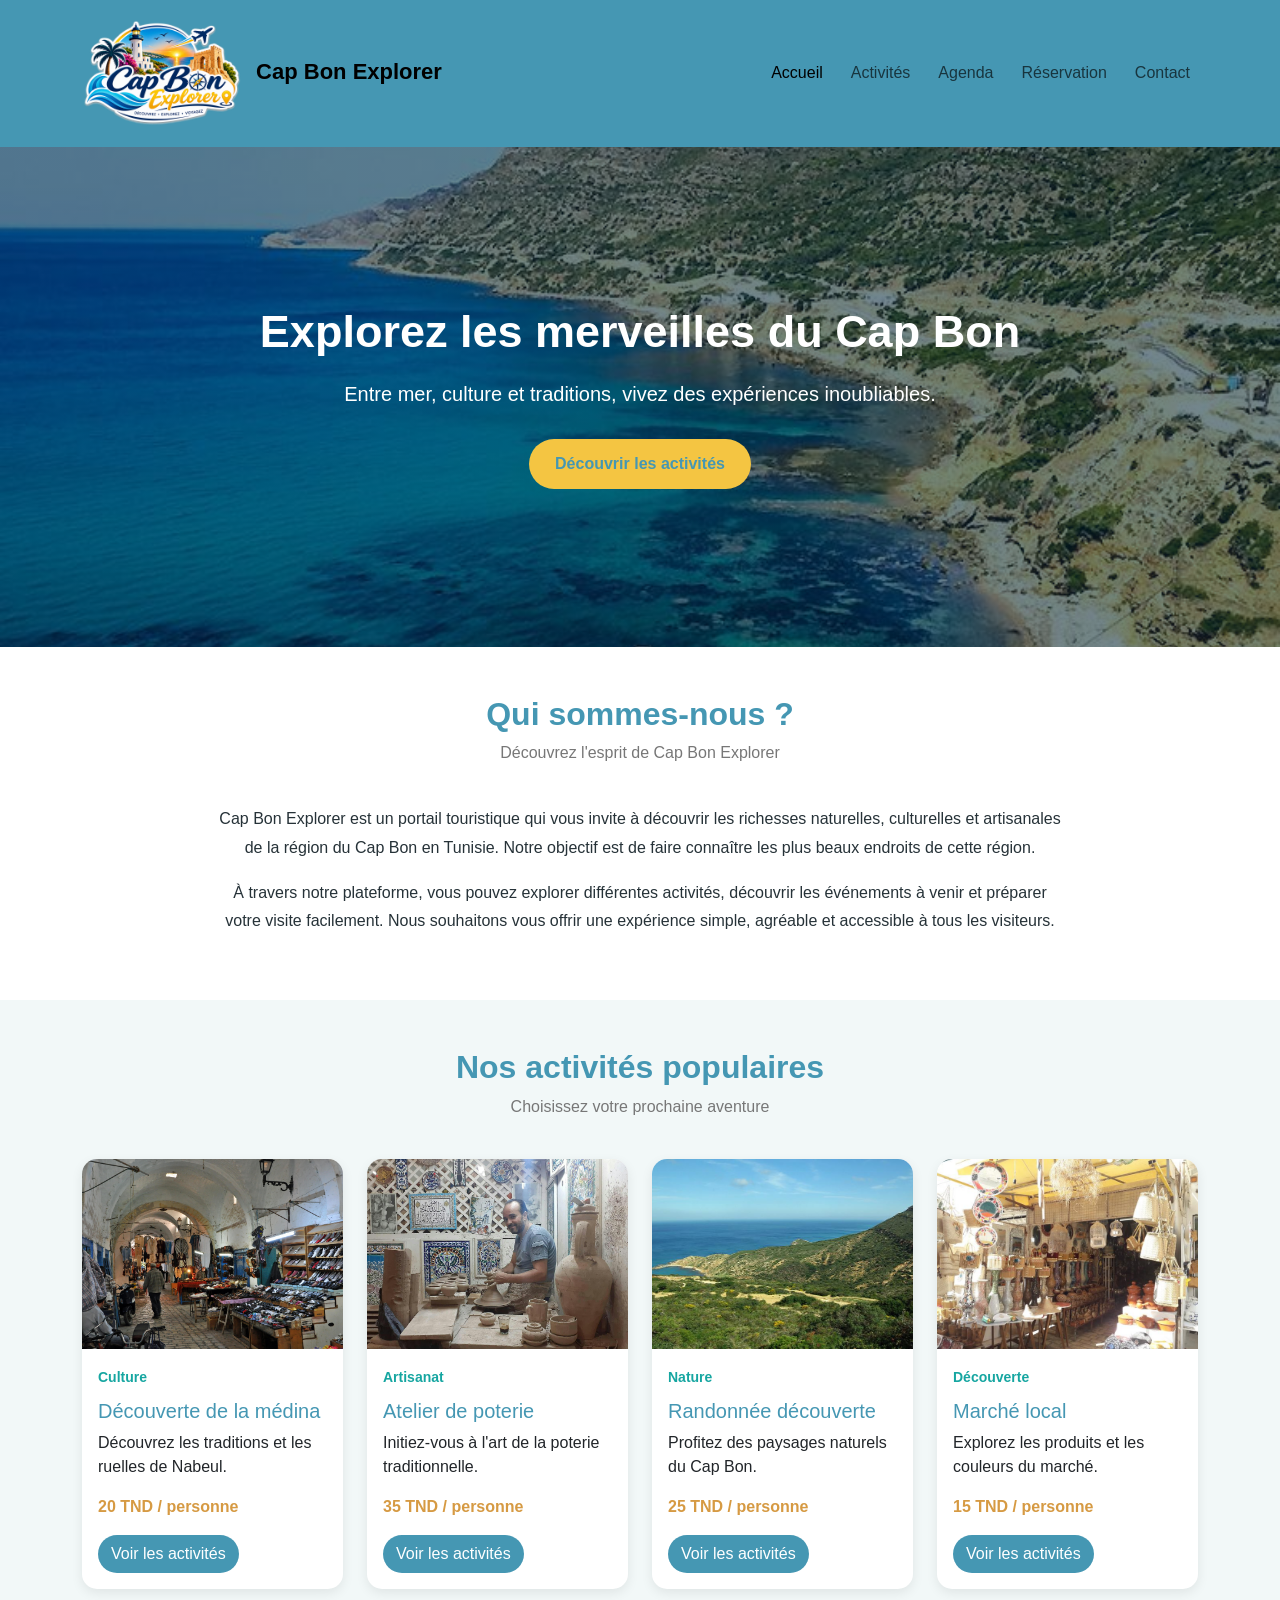
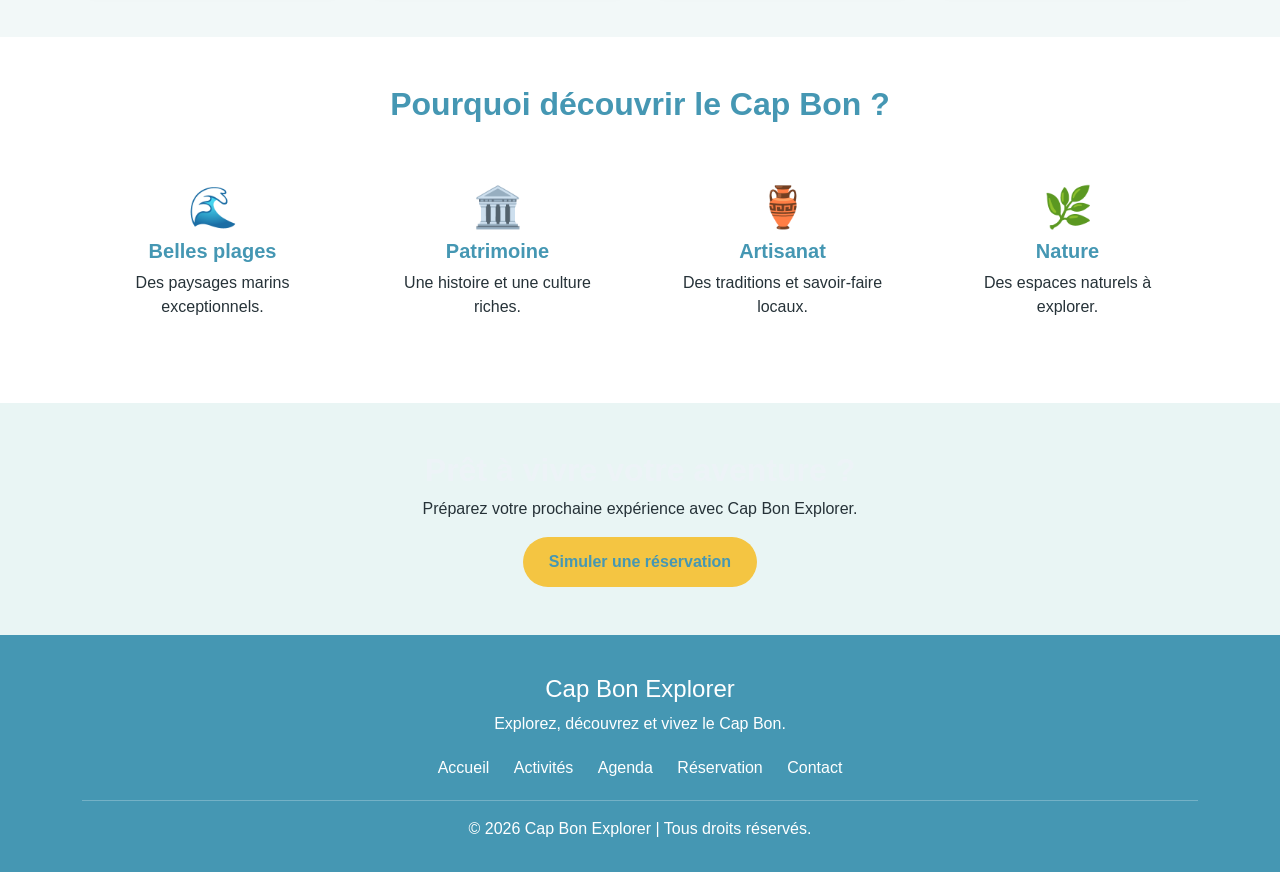
<file: index.html>
<!DOCTYPE html>
<html lang="fr">

<head>
    <meta charset="UTF-8">
    <meta name="viewport" content="width=device-width, initial-scale=1.0">

    <title>Cap Bon Explorer | Accueil</title>

    <!-- Bootstrap -->
    <link href="https://cdn.jsdelivr.net/npm/bootstrap@5.3.3/dist/css/bootstrap.min.css"
          rel="stylesheet">

    <!-- Notre CSS -->
    <link rel="stylesheet" href="style.css">

</head>

<body>

    <!-- HEADER -->
    <header>

        <nav class="navbar navbar-expand-lg ">
            <div class="container">

                <a class="navbar-brand" href="index.html">
                    <img src="loogo.png"
                         alt="Logo Cap Bon Explorer"
                         width="160" id="i1">
                    Cap Bon Explorer
                </a>

                <button class="navbar-toggler"
                        type="button"
                        data-bs-toggle="collapse"
                        data-bs-target="#menu">

                    <span class="navbar-toggler-icon"></span>

                </button>

                <div class="collapse navbar-collapse" id="menu">

                    <ul class="navbar-nav ms-auto">

                        <li class="nav-item">
                            <a class="nav-link active" href="index.html">
                                Accueil
                            </a>
                        </li>

                        <li class="nav-item">
                            <a class="nav-link" href="activites.html">
                                Activités
                            </a>
                        </li>

                        <li class="nav-item">
                            <a class="nav-link" href="agenda.html">
                                Agenda
                            </a>
                        </li>

                        <li class="nav-item">
                            <a class="nav-link" href="reservation.html">
                                Réservation
                            </a>
                        </li>

                        <li class="nav-item">
                            <a class="nav-link" href="contact.html">
                                Contact
                            </a>
                        </li>

                    </ul>

                </div>

            </div>
        </nav>

    </header>


    <!-- SECTION HERO -->
    <main>

        <section class="hero">

            <div class="container text-center">

                <h1>Explorez les merveilles du Cap Bon</h1>

                <p>
                    Entre mer, culture et traditions,
                    vivez des expériences inoubliables.
                </p>

                <a href="activites.html" class="btn btn-explorer">
                    Découvrir les activités
                </a>

            </div>

        </section>


        <!-- QUI SOMMES-NOUS -->
        <section class="container py-5">

            <div class="section-title">
                <h2>Qui sommes-nous ?</h2>
                <p>Découvrez l'esprit de Cap Bon Explorer</p>
            </div>

            <div class="about-text">

                <p>
                    Cap Bon Explorer est un portail touristique
                    qui vous invite à découvrir les richesses
                    naturelles, culturelles et artisanales
                    de la région du Cap Bon en Tunisie.
                    Notre objectif est de faire connaître
                    les plus beaux endroits de cette région.
                </p>

                <p>
                    À travers notre plateforme, vous pouvez
                    explorer différentes activités, découvrir
                    les événements à venir et préparer votre
                    visite facilement. Nous souhaitons vous
                    offrir une expérience simple, agréable
                    et accessible à tous les visiteurs.
                </p>

            </div>

        </section>


        <!-- ACTIVITES POPULAIRES -->
        <section class="activities-section py-5">

            <div class="container">

                <div class="section-title">
                    <h2>Nos activités populaires</h2>
                    <p>Choisissez votre prochaine aventure</p>
                </div>

                <div class="row g-4">

                    <!-- Activité 1 -->
                    <div class="col-md-6 col-lg-3">

                        <div class="card activity-card h-100">

                            <img src="medina.jpg"
                                 class="card-img-top"
                                 alt="Médina de Nabeul">

                            <div class="card-body">

                                <span class="category">
                                    Culture
                                </span>

                                <h5 class="card-title">
                                    Découverte de la médina
                                </h5>

                                <p class="card-text">
                                    Découvrez les traditions
                                    et les ruelles de Nabeul.
                                </p>

                                <p class="price">20 TND / personne</p>

                                <a href="activites.html"
                                   class="btn btn-details">
                                    Voir les activités
                                </a>

                            </div>

                        </div>

                    </div>


                    <!-- Activité 2 -->
                    <div class="col-md-6 col-lg-3">

                        <div class="card activity-card h-100">

                            <img src="pottery.jpg"
                                 class="card-img-top"
                                 alt="Atelier de poterie">

                            <div class="card-body">

                                <span class="category">
                                    Artisanat
                                </span>

                                <h5 class="card-title">
                                    Atelier de poterie
                                </h5>

                                <p class="card-text">
                                    Initiez-vous à l'art
                                    de la poterie traditionnelle.
                                </p>

                                <p class="price">35 TND / personne</p>

                                <a href="activites.html"
                                   class="btn btn-details">
                                    Voir les activités
                                </a>

                            </div>

                        </div>

                    </div>


                    <!-- Activité 3 -->
                    <div class="col-md-6 col-lg-3">

                        <div class="card activity-card h-100">

                            <img src="nature.jpg"
                                 class="card-img-top"
                                 alt="Paysage naturel du Cap Bon">

                            <div class="card-body">

                                <span class="category">
                                    Nature
                                </span>

                                <h5 class="card-title">
                                    Randonnée découverte
                                </h5>

                                <p class="card-text">
                                    Profitez des paysages
                                    naturels du Cap Bon.
                                </p>

                                <p class="price">25 TND / personne</p>

                                <a href="activites.html"
                                   class="btn btn-details">
                                    Voir les activités
                                </a>

                            </div>

                        </div>

                    </div>


                    <!-- Activité 4 -->
                    <div class="col-md-6 col-lg-3">

                        <div class="card activity-card h-100">

                            <img src="marché.jpg"
                                 class="card-img-top"
                                 alt="Marché traditionnel de Nabeul">

                            <div class="card-body">

                                <span class="category">
                                    Découverte
                                </span>

                                <h5 class="card-title">
                                    Marché local
                                </h5>

                                <p class="card-text">
                                    Explorez les produits
                                    et les couleurs du marché.
                                </p>

                                <p class="price">15 TND / personne</p>

                                <a href="activites.html"
                                   class="btn btn-details">
                                    Voir les activités
                                </a>

                            </div>

                        </div>

                    </div>

                </div>

            </div>

        </section>


        <!-- POURQUOI LE CAP BON -->
        <section class="container py-5">

            <div class="section-title">
                <h2>Pourquoi découvrir le Cap Bon ?</h2>
            </div>

            <div class="row g-4 text-center">

                <div class="col-md-3">
                    <div class="advantage">
                        <h3>🌊</h3>
                        <h5>Belles plages</h5>
                        <p>Des paysages marins exceptionnels.</p>
                    </div>
                </div>

                <div class="col-md-3">
                    <div class="advantage">
                        <h3>🏛️</h3>
                        <h5>Patrimoine</h5>
                        <p>Une histoire et une culture riches.</p>
                    </div>
                </div>

                <div class="col-md-3">
                    <div class="advantage">
                        <h3>🏺</h3>
                        <h5>Artisanat</h5>
                        <p>Des traditions et savoir-faire locaux.</p>
                    </div>
                </div>

                <div class="col-md-3">
                    <div class="advantage">
                        <h3>🌿</h3>
                        <h5>Nature</h5>
                        <p>Des espaces naturels à explorer.</p>
                    </div>
                </div>

            </div>

        </section>


        <!-- APPEL A L'ACTION -->
        <section class="reservation-banner text-center py-5">

            <div class="container">

                <h2>Prêt à vivre votre aventure ?</h2>

                <p>
                    Préparez votre prochaine expérience
                    avec Cap Bon Explorer.
                </p>

                <a href="reservation.html" class="btn btn-explorer">
                    Simuler une réservation
                </a>

            </div>

        </section>

    </main>


    <!-- FOOTER -->
    <footer class="footer">

        <div class="container text-center">

            <h4>Cap Bon Explorer</h4>

            <p>
                Explorez, découvrez et vivez le Cap Bon.
            </p>

            <div class="footer-links">

                <a href="index.html">Accueil</a>
                <a href="activites.html">Activités</a>
                <a href="agenda.html">Agenda</a>
                <a href="reservation.html">Réservation</a>
                <a href="contact.html">Contact</a>

            </div>

            <hr>

            <p>
                © 2026 Cap Bon Explorer |
                Tous droits réservés.
            </p>

        </div>

    </footer>


    <!-- Bootstrap JavaScript -->
    <script src="https://cdn.jsdelivr.net/npm/bootstrap@5.3.3/dist/js/bootstrap.bundle.min.js">
    </script>

</body>
</html>
</file>
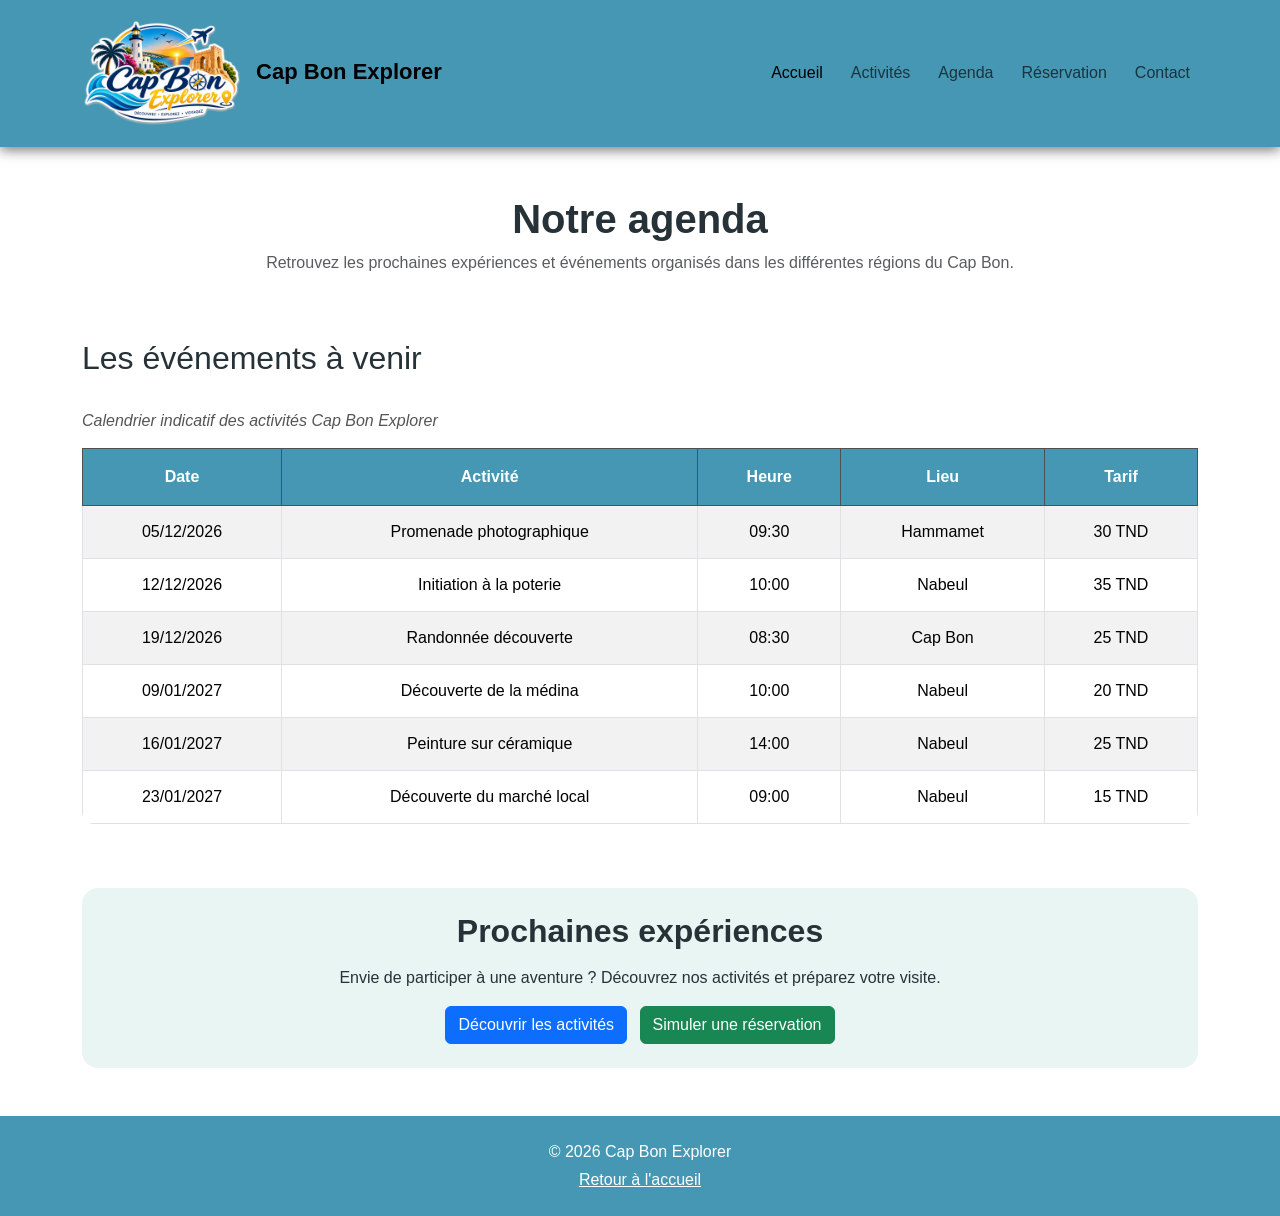
<file: agenda.html>
<!DOCTYPE html>
<html lang="fr">

<head>
    <meta charset="UTF-8">
    <meta name="viewport" content="width=device-width, initial-scale=1.0">

    <title>Agenda | Cap Bon Explorer</title>

    <!-- Bootstrap CSS -->
    <link href="https://cdn.jsdelivr.net/npm/bootstrap@5.3.3/dist/css/bootstrap.min.css"
          rel="stylesheet">

    <!-- CSS personnalisé -->
    <link rel="stylesheet" href="style.css">
</head>

<body>

    <!-- NAVBAR -->
    <header>

        <nav class="navbar navbar-expand-lg ">
            <div class="container">

                <a class="navbar-brand" href="index.html">
                    <img src="loogo.png"
                         alt="Logo Cap Bon Explorer"
                         width="160" id="i1">
                    Cap Bon Explorer
                </a>

                <button class="navbar-toggler"
                        type="button"
                        data-bs-toggle="collapse"
                        data-bs-target="#menu">

                    <span class="navbar-toggler-icon"></span>

                </button>

                <div class="collapse navbar-collapse" id="menu">

                    <ul class="navbar-nav ms-auto">

                        <li class="nav-item">
                            <a class="nav-link active" href="index.html">
                                Accueil
                            </a>
                        </li>

                        <li class="nav-item">
                            <a class="nav-link" href="activites.html">
                                Activités
                            </a>
                        </li>

                        <li class="nav-item">
                            <a class="nav-link" href="agenda.html">
                                Agenda
                            </a>
                        </li>

                        <li class="nav-item">
                            <a class="nav-link" href="reservation.html">
                                Réservation
                            </a>
                        </li>

                        <li class="nav-item">
                            <a class="nav-link" href="contact.html">
                                Contact
                            </a>
                        </li>

                    </ul>

                </div>

            </div>
        </nav>

    </header>

    <!-- CONTENU PRINCIPAL -->
    <main>

        <!-- TITRE -->
        <section class="container text-center py-5">

            <h1 class="fw-bold">Notre agenda</h1>

            <p class="text-muted">
                Retrouvez les prochaines expériences et événements
                organisés dans les différentes régions du Cap Bon.
            </p>

        </section>


        <!-- TABLEAU DES EVENEMENTS -->
        <section class="container mb-5">

            <h2 class="mb-4">Les événements à venir</h2>

            <div class="table-responsive">

                <table class="table table-striped table-hover
                              table-bordered text-center align-middle">

                    <caption class="caption-top">
                        Calendrier indicatif des activités Cap Bon Explorer
                    </caption>

                    <thead class="table-dark">

                        <tr>
                            <th>Date</th>
                            <th>Activité</th>
                            <th>Heure</th>
                            <th>Lieu</th>
                            <th>Tarif</th>
                        </tr>

                    </thead>

                    <tbody>

                        <tr>
                            <td>05/12/2026</td>
                            <td>Promenade photographique</td>
                            <td>09:30</td>
                            <td>Hammamet</td>
                            <td>30 TND</td>
                        </tr>

                        <tr>
                            <td>12/12/2026</td>
                            <td>Initiation à la poterie</td>
                            <td>10:00</td>
                            <td>Nabeul</td>
                            <td>35 TND</td>
                        </tr>

                        <tr>
                            <td>19/12/2026</td>
                            <td>Randonnée découverte</td>
                            <td>08:30</td>
                            <td>Cap Bon</td>
                            <td>25 TND</td>
                        </tr>

                        <tr>
                            <td>09/01/2027</td>
                            <td>Découverte de la médina</td>
                            <td>10:00</td>
                            <td>Nabeul</td>
                            <td>20 TND</td>
                        </tr>

                        <tr>
                            <td>16/01/2027</td>
                            <td>Peinture sur céramique</td>
                            <td>14:00</td>
                            <td>Nabeul</td>
                            <td>25 TND</td>
                        </tr>

                        <tr>
                            <td>23/01/2027</td>
                            <td>Découverte du marché local</td>
                            <td>09:00</td>
                            <td>Nabeul</td>
                            <td>15 TND</td>
                        </tr>

                    </tbody>

                </table>

            </div>

        </section>


        <!-- PROCHAINES EXPERIENCES -->
        <section class="container mb-5">

            <div class="p-4 rounded-4 text-center"
                 style="background-color: #e8f5f2;">

                <h2 class="fw-bold mb-3">
                    Prochaines expériences
                </h2>

                <p>
                    Envie de participer à une aventure ?
                    Découvrez nos activités et préparez votre visite.
                </p>

                <a href="activites.html"
                   class="btn btn-primary me-2">
                    Découvrir les activités
                </a>

                <a href="reservation.html"
                   class="btn btn-success">
                    Simuler une réservation
                </a>

            </div>

        </section>

    </main>


    <!-- FOOTER -->
    <footer class="text-center text-white py-4"
            style="background-color: #4597b3;">

        <p class="mb-1">© 2026 Cap Bon Explorer</p>

        <a href="index.html" class="text-white">
            Retour à l'accueil
        </a>

    </footer>


    <!-- Bootstrap JS -->
    <script src="https://cdn.jsdelivr.net/npm/bootstrap@5.3.3/dist/js/bootstrap.bundle.min.js">
    </script>

</body>
</html>
</file>
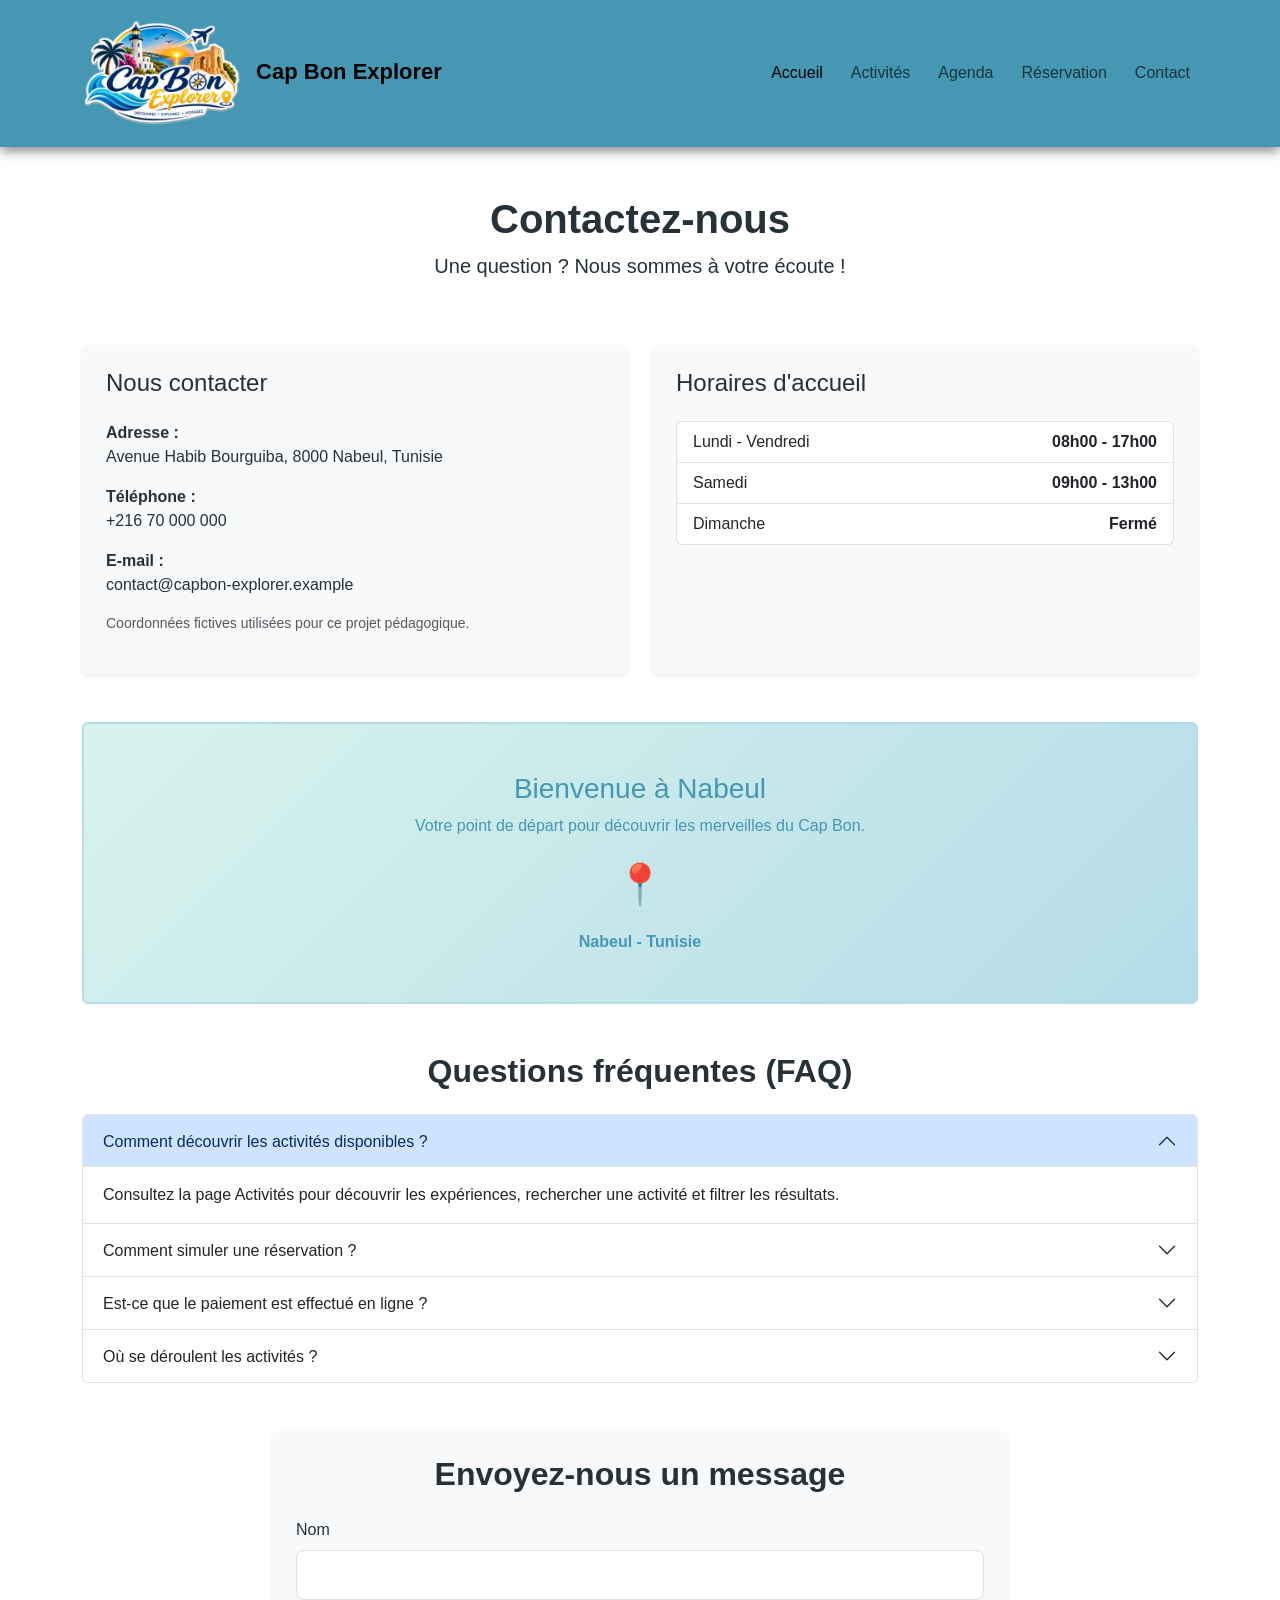
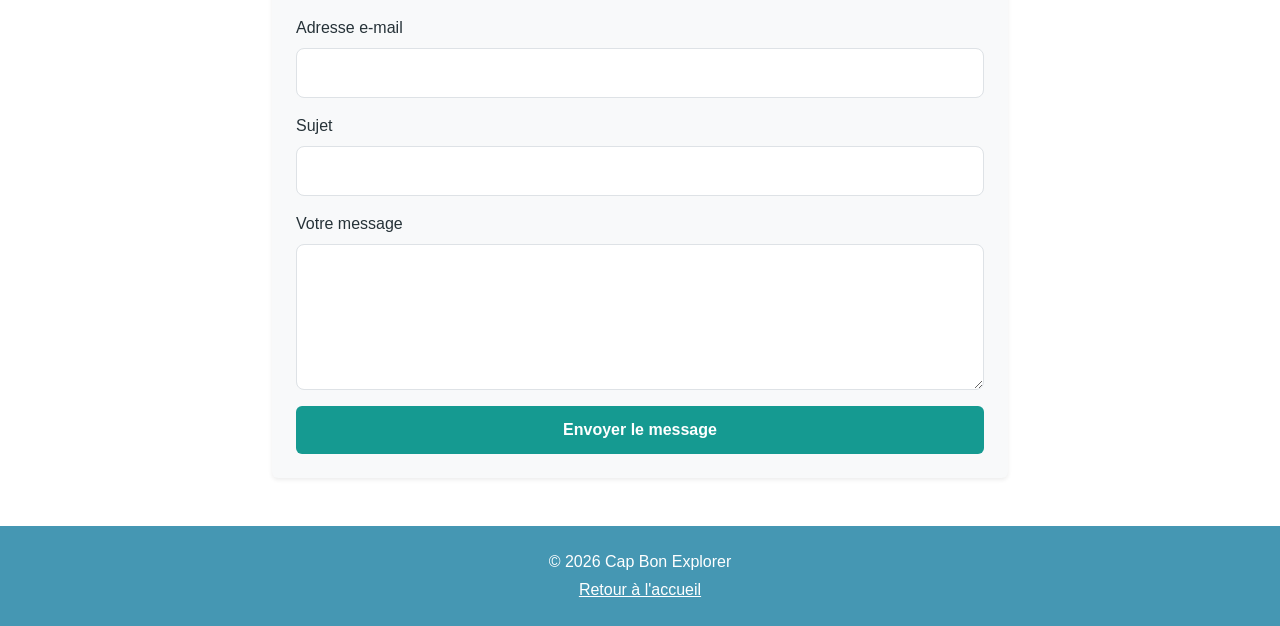
<file: contact.html>
<!DOCTYPE html>
<html lang="fr">
<head>
    <meta charset="UTF-8">
    <meta name="viewport" content="width=device-width, initial-scale=1.0">
    <title>Contact et FAQ | Cap Bon Explorer</title>

    <!-- Bootstrap -->
    <link href="https://cdn.jsdelivr.net/npm/bootstrap@5.3.3/dist/css/bootstrap.min.css" rel="stylesheet">

    <!-- Notre CSS -->
    <link rel="stylesheet" href="style.css">
</head>

<body>

    <!-- En-tête et navigation -->
    <header>

        <nav class="navbar navbar-expand-lg ">
            <div class="container">

                <a class="navbar-brand" href="index.html">
                    <img src="loogo.png"
                         alt="Logo Cap Bon Explorer"
                         width="160" id="i1">
                    Cap Bon Explorer
                </a>

                <button class="navbar-toggler"
                        type="button"
                        data-bs-toggle="collapse"
                        data-bs-target="#menu">

                    <span class="navbar-toggler-icon"></span>

                </button>

                <div class="collapse navbar-collapse" id="menu">

                    <ul class="navbar-nav ms-auto">

                        <li class="nav-item">
                            <a class="nav-link active" href="index.html">
                                Accueil
                            </a>
                        </li>

                        <li class="nav-item">
                            <a class="nav-link" href="activites.html">
                                Activités
                            </a>
                        </li>

                        <li class="nav-item">
                            <a class="nav-link" href="agenda.html">
                                Agenda
                            </a>
                        </li>

                        <li class="nav-item">
                            <a class="nav-link" href="reservation.html">
                                Réservation
                            </a>
                        </li>

                        <li class="nav-item">
                            <a class="nav-link" href="contact.html">
                                Contact
                            </a>
                        </li>

                    </ul>

                </div>

            </div>
        </nav>

    </header>

    <main>

        <!-- Titre de la page -->
        <section class="text-center py-5">
            <div class="container">
                <h1 class="fw-bold">Contactez-nous</h1>
                <p class="lead">
                    Une question ? Nous sommes à votre écoute !
                </p>
            </div>
        </section>

        <!-- Coordonnées et horaires -->
        <section class="container mb-5">
            <div class="row g-4">

                <div class="col-md-6">
                    <div class="p-4 bg-light rounded shadow-sm h-100">
                        <h2 class="h4 mb-4">Nous contacter</h2>

                        <p>
                            <strong>Adresse :</strong><br>
                            Avenue Habib Bourguiba, 8000 Nabeul, Tunisie
                        </p>

                        <p>
                            <strong>Téléphone :</strong><br>
                            +216 70 000 000
                        </p>

                        <p>
                            <strong>E-mail :</strong><br>
                            contact@capbon-explorer.example
                        </p>

                        <p class="text-muted small">
                            Coordonnées fictives utilisées pour ce projet pédagogique.
                        </p>
                    </div>
                </div>

                <div class="col-md-6">
                    <div class="p-4 bg-light rounded shadow-sm h-100">
                        <h2 class="h4 mb-4">Horaires d'accueil</h2>

                        <ul class="list-group">
                            <li class="list-group-item d-flex justify-content-between">
                                Lundi - Vendredi
                                <strong>08h00 - 17h00</strong>
                            </li>

                            <li class="list-group-item d-flex justify-content-between">
                                Samedi
                                <strong>09h00 - 13h00</strong>
                            </li>

                            <li class="list-group-item d-flex justify-content-between">
                                Dimanche
                                <strong>Fermé</strong>
                            </li>
                        </ul>
                    </div>
                </div>

            </div>
        </section>

        <!-- Illustration statique -->
        <section class="container mb-5">
            <div class="contact-map text-center p-5 rounded">
                <h2 class="h3">Bienvenue à Nabeul</h2>
                <p class="mb-0">
                    Votre point de départ pour découvrir les merveilles du Cap Bon.
                </p>
                <p class="mt-3 fs-1">📍</p>
                <span class="fw-bold">Nabeul - Tunisie</span>
            </div>
        </section>

        <!-- FAQ -->
        <section class="container mb-5">
            <h2 class="text-center fw-bold mb-4">
                Questions fréquentes (FAQ)
            </h2>

            <div class="accordion" id="faqAccordion">

                <div class="accordion-item">
                    <h3 class="accordion-header">
                        <button class="accordion-button" type="button"
                                data-bs-toggle="collapse"
                                data-bs-target="#question1">
                            Comment découvrir les activités disponibles ?
                        </button>
                    </h3>

                    <div id="question1" class="accordion-collapse collapse show"
                         data-bs-parent="#faqAccordion">
                        <div class="accordion-body">
                            Consultez la page Activités pour découvrir les expériences,
                            rechercher une activité et filtrer les résultats.
                        </div>
                    </div>
                </div>

                <div class="accordion-item">
                    <h3 class="accordion-header">
                        <button class="accordion-button collapsed" type="button"
                                data-bs-toggle="collapse"
                                data-bs-target="#question2">
                            Comment simuler une réservation ?
                        </button>
                    </h3>

                    <div id="question2" class="accordion-collapse collapse"
                         data-bs-parent="#faqAccordion">
                        <div class="accordion-body">
                            Rendez-vous sur la page Réservation, remplissez le formulaire
                            et cliquez sur le bouton de validation.
                        </div>
                    </div>
                </div>

                <div class="accordion-item">
                    <h3 class="accordion-header">
                        <button class="accordion-button collapsed" type="button"
                                data-bs-toggle="collapse"
                                data-bs-target="#question3">
                            Est-ce que le paiement est effectué en ligne ?
                        </button>
                    </h3>

                    <div id="question3" class="accordion-collapse collapse"
                         data-bs-parent="#faqAccordion">
                        <div class="accordion-body">
                            Non. Ce site est une démonstration pédagogique.
                            Aucun paiement ni aucune réservation réelle ne sont effectués.
                        </div>
                    </div>
                </div>

                <div class="accordion-item">
                    <h3 class="accordion-header">
                        <button class="accordion-button collapsed" type="button"
                                data-bs-toggle="collapse"
                                data-bs-target="#question4">
                            Où se déroulent les activités ?
                        </button>
                    </h3>

                    <div id="question4" class="accordion-collapse collapse"
                         data-bs-parent="#faqAccordion">
                        <div class="accordion-body">
                            Les activités se déroulent dans différentes régions du Cap Bon,
                            notamment Nabeul, Hammamet, Kélibia et Kerkouane.
                        </div>
                    </div>
                </div>

            </div>
        </section>

        <!-- Formulaire de contact -->
        <section class="container mb-5">
            <div class="row justify-content-center">
                <div class="col-lg-8">

                    <div class="p-4 rounded shadow-sm bg-light">
                        <h2 class="text-center fw-bold mb-4">
                            Envoyez-nous un message
                        </h2>

                        <form id="formContact">

                            <div class="mb-3">
                                <label for="nomContact" class="form-label">
                                    Nom
                                </label>
                                <input type="text" class="form-control"
                                       id="nomContact" required>
                            </div>

                            <div class="mb-3">
                                <label for="emailContact" class="form-label">
                                    Adresse e-mail
                                </label>
                                <input type="email" class="form-control"
                                       id="emailContact" required>
                            </div>

                            <div class="mb-3">
                                <label for="sujetContact" class="form-label">
                                    Sujet
                                </label>
                                <input type="text" class="form-control"
                                       id="sujetContact" required>
                            </div>

                            <div class="mb-3">
                                <label for="messageContact" class="form-label">
                                    Votre message
                                </label>
                                <textarea class="form-control"
                                          id="messageContact"
                                          rows="5" required></textarea>
                            </div>

                            <button type="submit" class="btn btn-primary w-100">
                                Envoyer le message
                            </button>

                        </form>

                        <div id="confirmationContact"
                             class="alert alert-success mt-3 d-none"
                             role="status">
                        </div>

                    </div>
                </div>
            </div>
        </section>

    </main>

    <!-- Pied de page -->
    <footer class="text-white text-center py-4"
            style="background-color: #4597b3;">
        <p class="mb-1">© 2026 Cap Bon Explorer</p>
        <a href="index.html" class="text-white">Retour à l'accueil</a>
    </footer>

    <!-- Bootstrap JavaScript -->
    <script src="https://cdn.jsdelivr.net/npm/bootstrap@5.3.3/dist/js/bootstrap.bundle.min.js"></script>

    <!-- Notre JavaScript -->
    <script src="contact.js"></script>

</body>
</html>
</file>
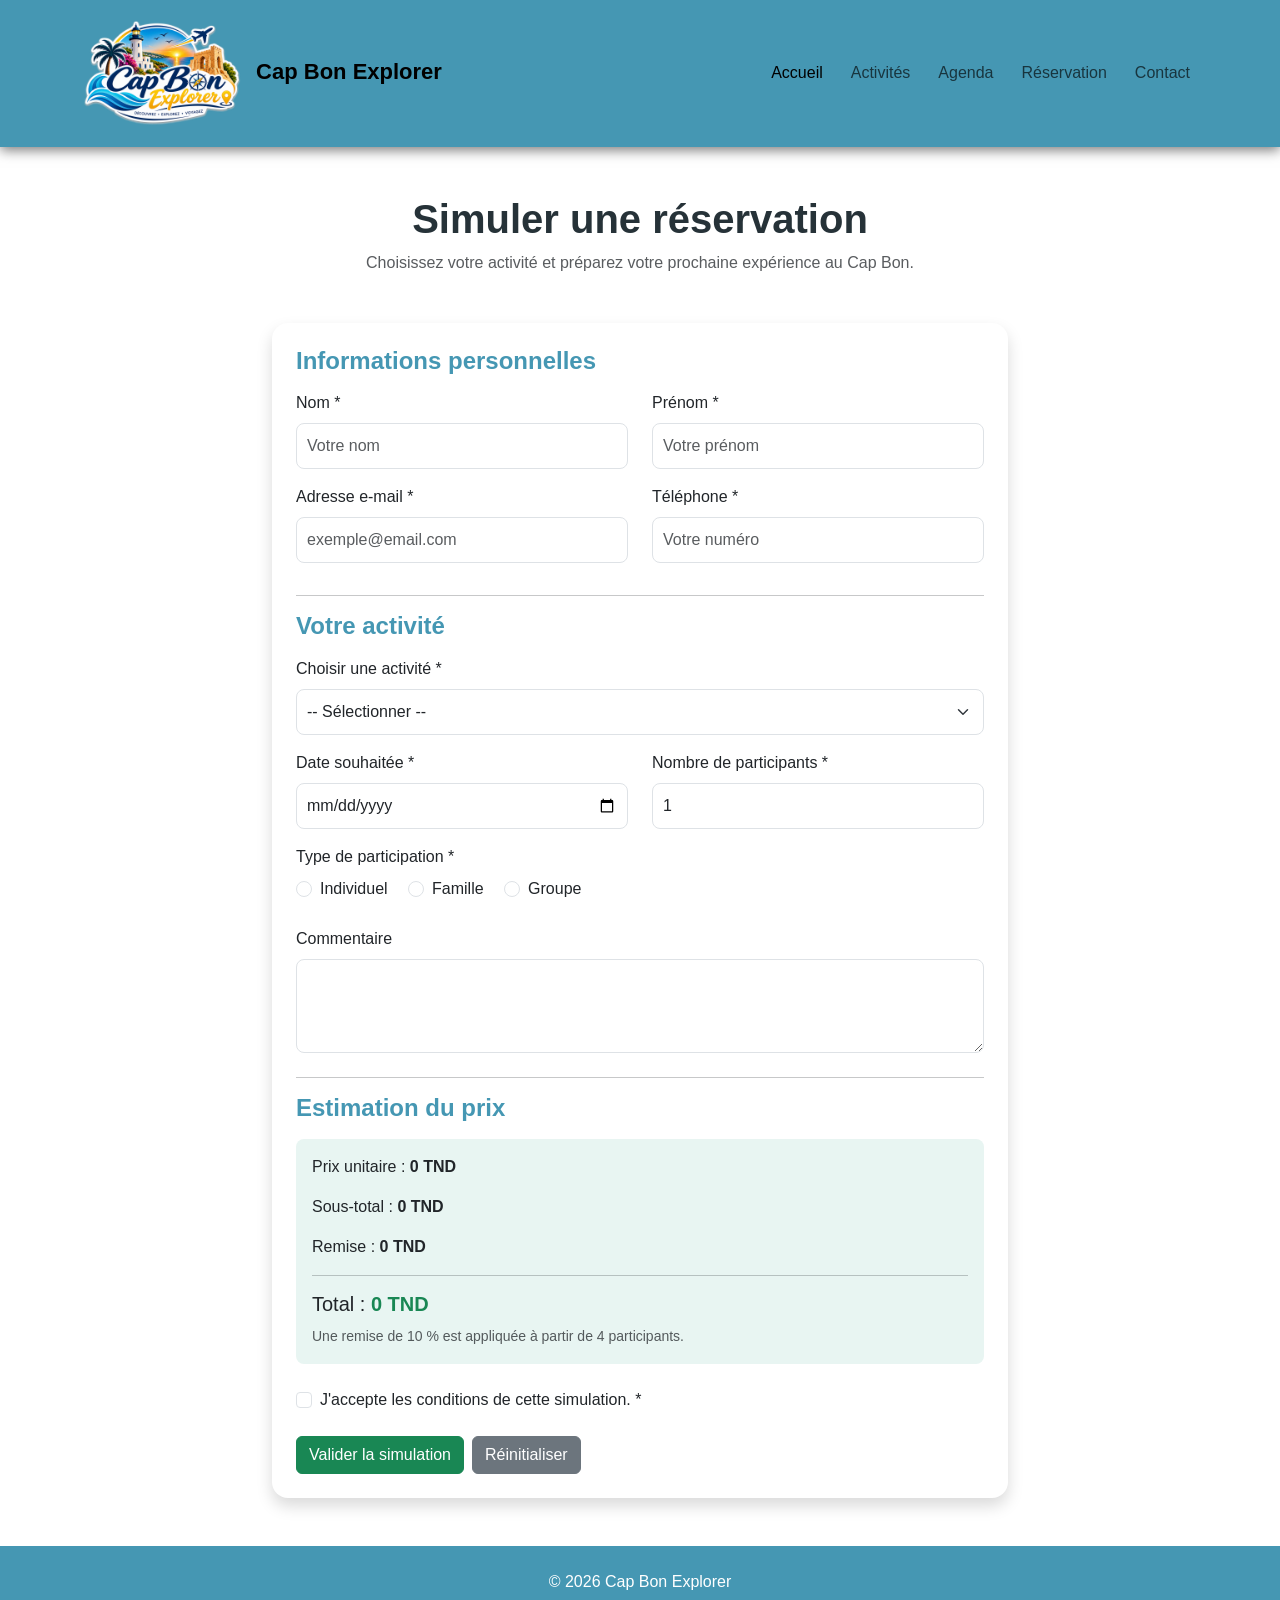
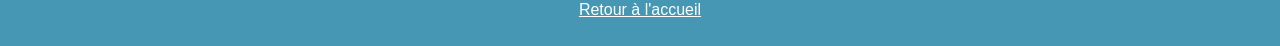
<file: reservation.html>
<!DOCTYPE html>
<html lang="fr">

<head>
    <meta charset="UTF-8">
    <meta name="viewport" content="width=device-width, initial-scale=1.0">

    <title>Réservation | Cap Bon Explorer</title>

    <!-- Bootstrap CSS -->
    <link href="https://cdn.jsdelivr.net/npm/bootstrap@5.3.3/dist/css/bootstrap.min.css"
          rel="stylesheet">

    <!-- CSS personnalisé -->
    <link rel="stylesheet" href="style.css">
</head>

<body>

    <!-- NAVBAR -->
    <header>

        <nav class="navbar navbar-expand-lg ">
            <div class="container">

                <a class="navbar-brand" href="index.html">
                    <img src="loogo.png"
                         alt="Logo Cap Bon Explorer"
                         width="160" id="i1">
                    Cap Bon Explorer
                </a>

                <button class="navbar-toggler"
                        type="button"
                        data-bs-toggle="collapse"
                        data-bs-target="#menu">

                    <span class="navbar-toggler-icon"></span>

                </button>

                <div class="collapse navbar-collapse" id="menu">

                    <ul class="navbar-nav ms-auto">

                        <li class="nav-item">
                            <a class="nav-link active" href="index.html">
                                Accueil
                            </a>
                        </li>

                        <li class="nav-item">
                            <a class="nav-link" href="activites.html">
                                Activités
                            </a>
                        </li>

                        <li class="nav-item">
                            <a class="nav-link" href="agenda.html">
                                Agenda
                            </a>
                        </li>

                        <li class="nav-item">
                            <a class="nav-link" href="reservation.html">
                                Réservation
                            </a>
                        </li>

                        <li class="nav-item">
                            <a class="nav-link" href="contact.html">
                                Contact
                            </a>
                        </li>

                    </ul>

                </div>

            </div>
        </nav>

    </header>


    <!-- CONTENU PRINCIPAL -->
    <main class="container py-5">

        <div class="text-center mb-5">

            <h1 class="fw-bold">Simuler une réservation</h1>

            <p class="text-muted">
                Choisissez votre activité et préparez votre prochaine
                expérience au Cap Bon.
            </p>

        </div>


        <div class="row justify-content-center">

            <div class="col-lg-8">

                <div class="card shadow border-0 rounded-4">

                    <div class="card-body p-4">

                        <form id="formReservation">

                            <!-- INFORMATIONS PERSONNELLES -->
                            <h4 class="mb-3">Informations personnelles</h4>

                            <div class="row">

                                <div class="col-md-6 mb-3">
                                    <label for="nom" class="form-label">
                                        Nom *
                                    </label>

                                    <input type="text" id="nom"
                                           class="form-control"
                                           placeholder="Votre nom"
                                           required>
                                </div>

                                <div class="col-md-6 mb-3">
                                    <label for="prenom" class="form-label">
                                        Prénom *
                                    </label>

                                    <input type="text" id="prenom"
                                           class="form-control"
                                           placeholder="Votre prénom"
                                           required>
                                </div>

                            </div>


                            <div class="row">

                                <div class="col-md-6 mb-3">
                                    <label for="email" class="form-label">
                                        Adresse e-mail *
                                    </label>

                                    <input type="email" id="email"
                                           class="form-control"
                                           placeholder="exemple@email.com"
                                           required>
                                </div>

                                <div class="col-md-6 mb-3">
                                    <label for="telephone" class="form-label">
                                        Téléphone *
                                    </label>

                                    <input type="tel" id="telephone"
                                           class="form-control"
                                           placeholder="Votre numéro"
                                           required>
                                </div>

                            </div>


                            <hr>


                            <!-- CHOIX DE L'ACTIVITE -->
                            <h4 class="mb-3">Votre activité</h4>

                            <div class="mb-3">

                                <label for="activite" class="form-label">
                                    Choisir une activité *
                                </label>

                                <select id="activite" class="form-select"
                                        required>

                                    <option value="">-- Sélectionner --</option>

                                    <option value="A01">
                                        Découverte de la médina
                                    </option>

                                    <option value="A02">
                                        Atelier d'initiation à la poterie
                                    </option>

                                    <option value="A03">
                                        Parcours découverte de Kerkouane
                                    </option>

                                    <option value="A04">
                                        Randonnée découverte
                                    </option>

                                    <option value="A05">
                                        Circuit du littoral
                                    </option>

                                    <option value="A06">
                                        Peinture sur céramique
                                    </option>

                                    <option value="A07">
                                        Découverte d'un marché local
                                    </option>

                                    <option value="A08">
                                        Promenade photographique
                                    </option>

                                </select>

                            </div>


                            <div class="row">

                                <div class="col-md-6 mb-3">

                                    <label for="date" class="form-label">
                                        Date souhaitée *
                                    </label>

                                    <input type="date" id="date"
                                           class="form-control"
                                           required>

                                </div>


                                <div class="col-md-6 mb-3">

                                    <label for="participants" class="form-label">
                                        Nombre de participants *
                                    </label>

                                    <input type="number" id="participants"
                                           class="form-control"
                                           min="1" max="6" value="1"
                                           required>

                                </div>

                            </div>


                            <!-- TYPE DE PARTICIPATION -->
                            <div class="mb-4">

                                <label class="form-label d-block">
                                    Type de participation *
                                </label>

                                <div class="form-check form-check-inline">

                                    <input class="form-check-input"
                                           type="radio"
                                           name="typeParticipation"
                                           id="individuel"
                                           value="Individuel"
                                           required>

                                    <label class="form-check-label"
                                           for="individuel">
                                        Individuel
                                    </label>

                                </div>


                                <div class="form-check form-check-inline">

                                    <input class="form-check-input"
                                           type="radio"
                                           name="typeParticipation"
                                           id="famille"
                                           value="Famille">

                                    <label class="form-check-label"
                                           for="famille">
                                        Famille
                                    </label>

                                </div>


                                <div class="form-check form-check-inline">

                                    <input class="form-check-input"
                                           type="radio"
                                           name="typeParticipation"
                                           id="groupe"
                                           value="Groupe">

                                    <label class="form-check-label"
                                           for="groupe">
                                        Groupe
                                    </label>

                                </div>

                            </div>


                            <!-- COMMENTAIRE -->
                            <div class="mb-4">

                                <label for="commentaire" class="form-label">
                                    Commentaire
                                </label>

                                <textarea id="commentaire"
                                          class="form-control"
                                          rows="3"
                                          placeholder="Votre message (facultatif)">
                                </textarea>

                            </div>


                            <hr>


                            <!-- CALCUL DU PRIX -->
                            <h4 class="mb-3">Estimation du prix</h4>

                            <div class="p-3 rounded-3"
                                 style="background-color: #e8f5f2;">

                                <p>
                                    Prix unitaire :
                                    <strong id="prixUnitaire">0 TND</strong>
                                </p>

                                <p>
                                    Sous-total :
                                    <strong id="sousTotal">0 TND</strong>
                                </p>

                                <p>
                                    Remise :
                                    <strong id="remise">0 TND</strong>
                                </p>

                                <hr>

                                <h5>
                                    Total :
                                    <strong id="total" class="text-success">
                                        0 TND
                                    </strong>
                                </h5>

                                <small class="text-muted">
                                    Une remise de 10 % est appliquée à partir
                                    de 4 participants.
                                </small>

                            </div>


                            <!-- ACCEPTATION -->
                            <div class="form-check mt-4 mb-3">

                                <input type="checkbox"
                                       class="form-check-input"
                                       id="acceptation"
                                       required>

                                <label class="form-check-label"
                                       for="acceptation">
                                    J'accepte les conditions de cette
                                    simulation. *
                                </label>

                            </div>


                            <!-- MESSAGE D'ERREUR -->
                            <div id="erreur" class="alert alert-danger"
                                 style="display: none;">
                            </div>


                            <!-- BOUTONS -->
                            <div class="d-flex flex-wrap gap-2 mt-4">

                                <button type="submit"
                                        class="btn btn-success">
                                    Valider la simulation
                                </button>

                                <button type="reset"
                                        class="btn btn-secondary">
                                    Réinitialiser
                                </button>

                            </div>

                        </form>


                        <!-- RESULTAT DE LA SIMULATION -->
                        <div id="resultat" class="alert alert-success mt-4"
                             style="display: none;">

                            <h4>Récapitulatif de votre simulation</h4>

                            <p id="recapitulatif"></p>

                            <strong>
                                Simulation enregistrée localement à l’écran :
                                aucune réservation réelle n’a été effectuée.
                            </strong>

                        </div>

                    </div>
                </div>

            </div>
        </div>

    </main>


    <!-- FOOTER -->
    <footer class="text-center text-white py-4"
            style="background-color: #4597b3;">

        <p class="mb-1">© 2026 Cap Bon Explorer</p>

        <a href="index.html" class="text-white">
            Retour à l'accueil
        </a>

    </footer>


    <!-- JavaScript -->
    <script src="reservation.js"></script>

</body>
</html>
</file>
<file: style.css>
/* GENERAL */

body {
    margin: 0;
    font-family: Arial, sans-serif;
    color: #263238;
}

html {
    scroll-behavior: smooth;
}


/* NAVBAR */

.navbar {
    background-color:  #4597b3;
    padding: 15px 0;
    color: #ebf0f3;
}

.navbar-brand {
    font-size: 22px;
    font-weight: bold;
    
}

.navbar-brand img {
    margin-right: 8px;
}

.nav-link {
    margin-left: 12px;
    transition: 0.3s;
}

.nav-link:hover {
    color: #F4C542 !important;
}
header{
    box-shadow:0 3px 12px #777;
    ;
}



/* HERO */

.hero {
    background:
        linear-gradient(rgba(0, 35, 50, 0.55),
                        rgba(0, 35, 50, 0.55)),
        url("paysage.jpg");

    background-size: cover;
    background-position: center;

    min-height: 500px;

    display: flex;
    align-items: center;

    color: white;
}

.hero h1 {
    font-size: 45px;
    font-weight: bold;
    margin-bottom: 20px;
}

.hero p {
    font-size: 20px;
    margin-bottom: 30px;
}


/* BUTTONS */

.btn-explorer {
    background-color: #F4C542;
    color: #4597b3;
    padding: 12px 25px;
    font-weight: bold;
    border-radius: 25px;
    transition: 0.3s;
}

.btn-explorer:hover {
    background-color: #D69A43;
    color: white;
}


/* TITLES */

.section-title {
    text-align: center;
    margin-bottom: 40px;
}

.section-title h2 {
    color: #4597b3;
    font-weight: bold;
}

.section-title p {
    color: #777;
}


/* ABOUT */

.about-text {
    max-width: 850px;
    margin: auto;
    text-align: center;
    line-height: 1.8;
}


/* ACTIVITIES */

.activities-section {
    background-color: #F2F8F8;
}

.activity-card {
    border: none;
    border-radius: 15px;
    overflow: hidden;
    box-shadow: 0 4px 12px rgba(0,0,0,0.08);
    transition: 0.3s;
}

.activity-card:hover {
    transform: translateY(-8px);
    box-shadow: 0 8px 20px rgba(0,0,0,0.15);
}

.activity-card img {
    height: 190px;
    object-fit: cover;
}

.category {
    color: #16A6A1;
    font-weight: bold;
    font-size: 14px;
}

.card-title {
    color: #4597b3;
    margin-top: 10px;
}

.price {
    color: #D69A43;
    font-weight: bold;
}

.btn-details {
    background-color: #4597b3;
    color: white;
    border-radius: 20px;
}

.btn-details:hover {
    background-color: #16A6A1;
    color: white;
}


/* ADVANTAGES */

.advantage {
    padding: 20px;
    border-radius: 12px;
    transition: 0.3s;
}

.advantage:hover {
    background-color: #E9F5F4;
    transform: translateY(-5px);
}

.advantage h3 {
    font-size: 40px;
}

.advantage h5 {
    color: #4597b3;
    font-weight: bold;
}


/* RESERVATION BANNER */

.reservation-banner {
    background-color: #E9F5F4;
}

.reservation-banner h2 {
    color: #edf3f7;
    font-weight: bold;
}


/* FOOTER */

.footer {
    background-color: #4597b3;
    color: white;
    padding: 40px 0 15px;
}

.footer-links {
    margin: 20px 0;
}

.footer-links a {
    color: white;
    text-decoration: none;
    margin: 10px;
    transition: 0.3s;
}

.footer-links a:hover {
    color: #F4C542;
}


/* RESPONSIVE */

@media (max-width: 768px) {

    .hero {
        min-height: 400px;
        padding: 40px 15px;
    }

    .hero h1 {
        font-size: 30px;
    }

    .hero p {
        font-size: 16px;
    }

    .footer-links a {
        display: inline-block;
        margin: 8px;
    }

}

/* STYLE DE LA PAGE AGENDA */

table {
    border-radius: 12px;
    overflow: hidden;
}

.table thead th {
    background-color: #4597b3;
    color: white;
    padding: 16px;
}

.table tbody td {
    padding: 14px;
}

.table tbody tr:hover {
    background-color: #e8f5f2;
}

.table caption {
    color: #555;
    font-style: italic;
    padding-bottom: 15px;
}

/* PAGE RESERVATION */

#formReservation h4 {
    color: #4597b3;
    font-weight: bold;
}

#formReservation .form-control,
#formReservation .form-select {
    border-radius: 8px;
    padding: 10px;
}

#formReservation .form-control:focus,
#formReservation .form-select:focus {
    border-color: #16877b;
    box-shadow: 0 0 5px rgba(22, 135, 123, 0.3);
}

#resultat {
    border-radius: 12px;
    white-space: pre-line;
}

/* Illustration de la page contact */
.contact-map {
    background: linear-gradient(135deg, #d8f3ed, #b5dce8);
    color: #4597b3;
    border: 2px solid #b5dce8;
    min-height: 200px;
}

/* Formulaire de contact */
#formContact .form-control {
    border-radius: 8px;
    padding: 12px;
}

#formContact .form-control:focus {
    border-color: #159a91;
    box-shadow: 0 0 5px rgba(21, 154, 145, 0.3);
}

#formContact button {
    background-color: #159a91;
    border: none;
    padding: 12px;
    font-weight: bold;
}

#formContact button:hover {
    background-color: #11766f;
}
</file>
